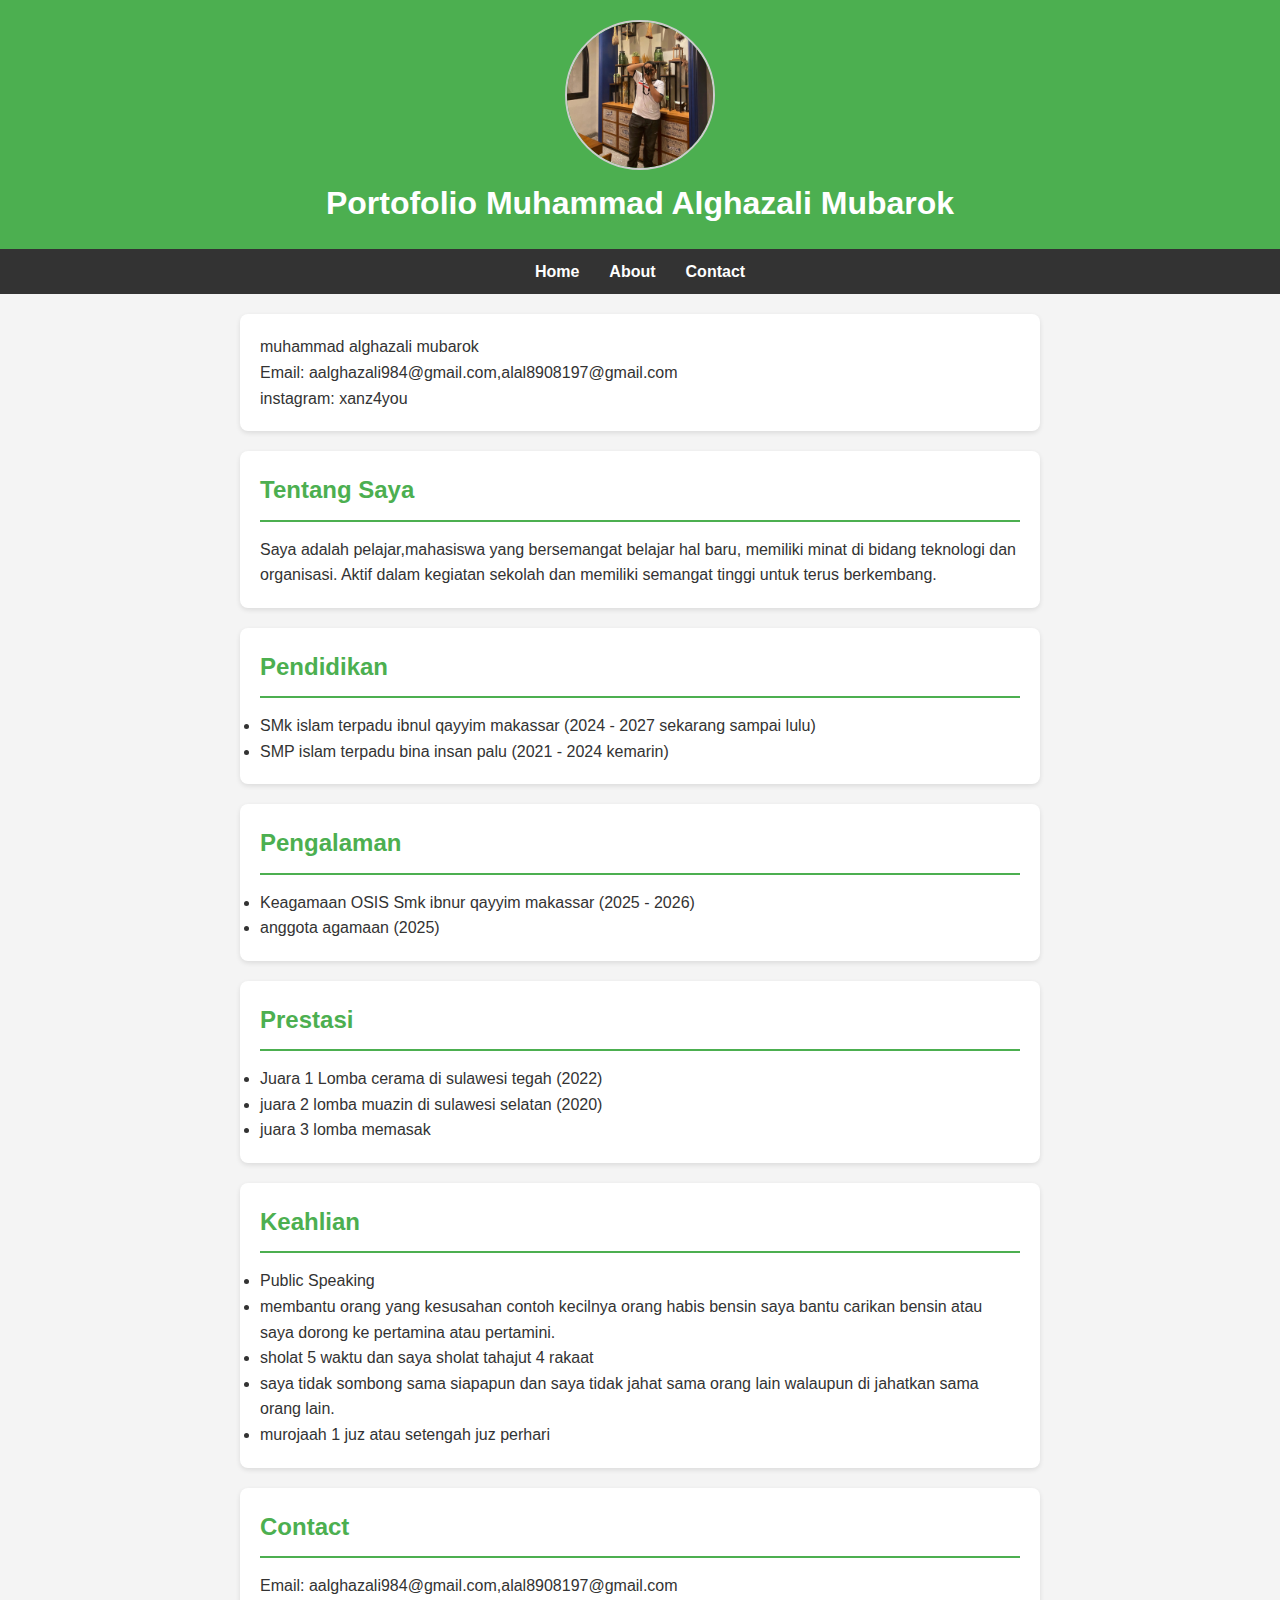
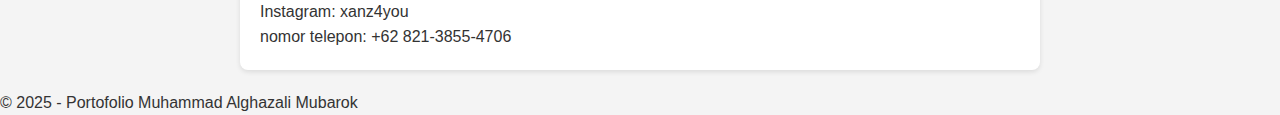
<file: index.html>
<!DOCTYPE html>
<html lang="id">
<head>
  <meta charset="UTF-8" />
  <meta name="viewport" content="width=device-width, initial-scale=1.0"/>
  <title>Portofolio Saya</title>
  <link rel="stylesheet" href="portofolio.css" />
</head>
<body>

  <header class="main-header">
  <div>
  <img class="al" src="ff.jpg" alt="">
  </div>
  <h1>Portofolio Muhammad Alghazali Mubarok</h1>
  </header> 

<nav>
  <ul class="menu">
    <li><a href="#home">Home</a></li>
    <li><a href="#about">About</a></li>
    <li><a href="#contact">Contact</a></li>
  </ul>
</nav>
  
  <section id="home">
    <header>
      </h1>muhammad alghazali mubarok</h1>
      <p>Email: aalghazali984@gmail.com,alal8908197@gmail.com</p>
      <p>instagram: xanz4you</p>
    </header>
  </section>
  
  <section id="about">
    <h2>Tentang Saya</h2>
    <p>Saya adalah pelajar,mahasiswa yang bersemangat belajar hal baru, memiliki minat di bidang teknologi dan organisasi. Aktif dalam kegiatan sekolah dan memiliki semangat tinggi untuk terus berkembang.</p>
  </section>
  
  <section>
    <h2>Pendidikan</h2>
    <ul>
      <li>SMk islam terpadu ibnul qayyim makassar (2024 - 2027 sekarang sampai lulu)</li>
      <li>SMP islam terpadu bina insan palu (2021 - 2024 kemarin)</li>
    </ul>
  </section>
  
  <section>
    <h2>Pengalaman</h2>
    <ul>
      <li>Keagamaan OSIS Smk ibnur qayyim makassar (2025 - 2026)</li>
      <li>anggota agamaan (2025)</li>
    </ul>
  </section>
  
  <section>
    <h2>Prestasi</h2>
    <ul>
      <li>Juara 1 Lomba cerama di sulawesi tegah (2022)</li>
      <li>juara 2 lomba muazin di sulawesi selatan (2020)</li>
      <li>juara 3 lomba memasak </li>
    </ul>
  </section>

  <section>
    <h2>Keahlian</h2>
    <ul>
      <li>Public Speaking</li>
      <li>membantu orang yang kesusahan contoh kecilnya orang habis bensin saya bantu carikan bensin atau saya dorong ke pertamina atau pertamini.</li>
      <li>sholat 5 waktu dan saya sholat tahajut 4 rakaat</li>
      <li>saya tidak sombong sama siapapun dan saya tidak jahat sama orang lain walaupun di jahatkan sama orang lain.</li>
      <li>murojaah 1 juz atau setengah juz perhari </li>
    </ul>
  </section>

  <section id="contact">
    <h2>Contact</h2>
    <p>Email: aalghazali984@gmail.com,alal8908197@gmail.com</p>
    <p>Instagram: xanz4you</p>
    <p>nomor telepon: +62 821-3855-4706</p>
  </section>


  <footer>
    &copy; 2025 - Portofolio Muhammad Alghazali Mubarok
  </footer>

</body>
</html>
</file>
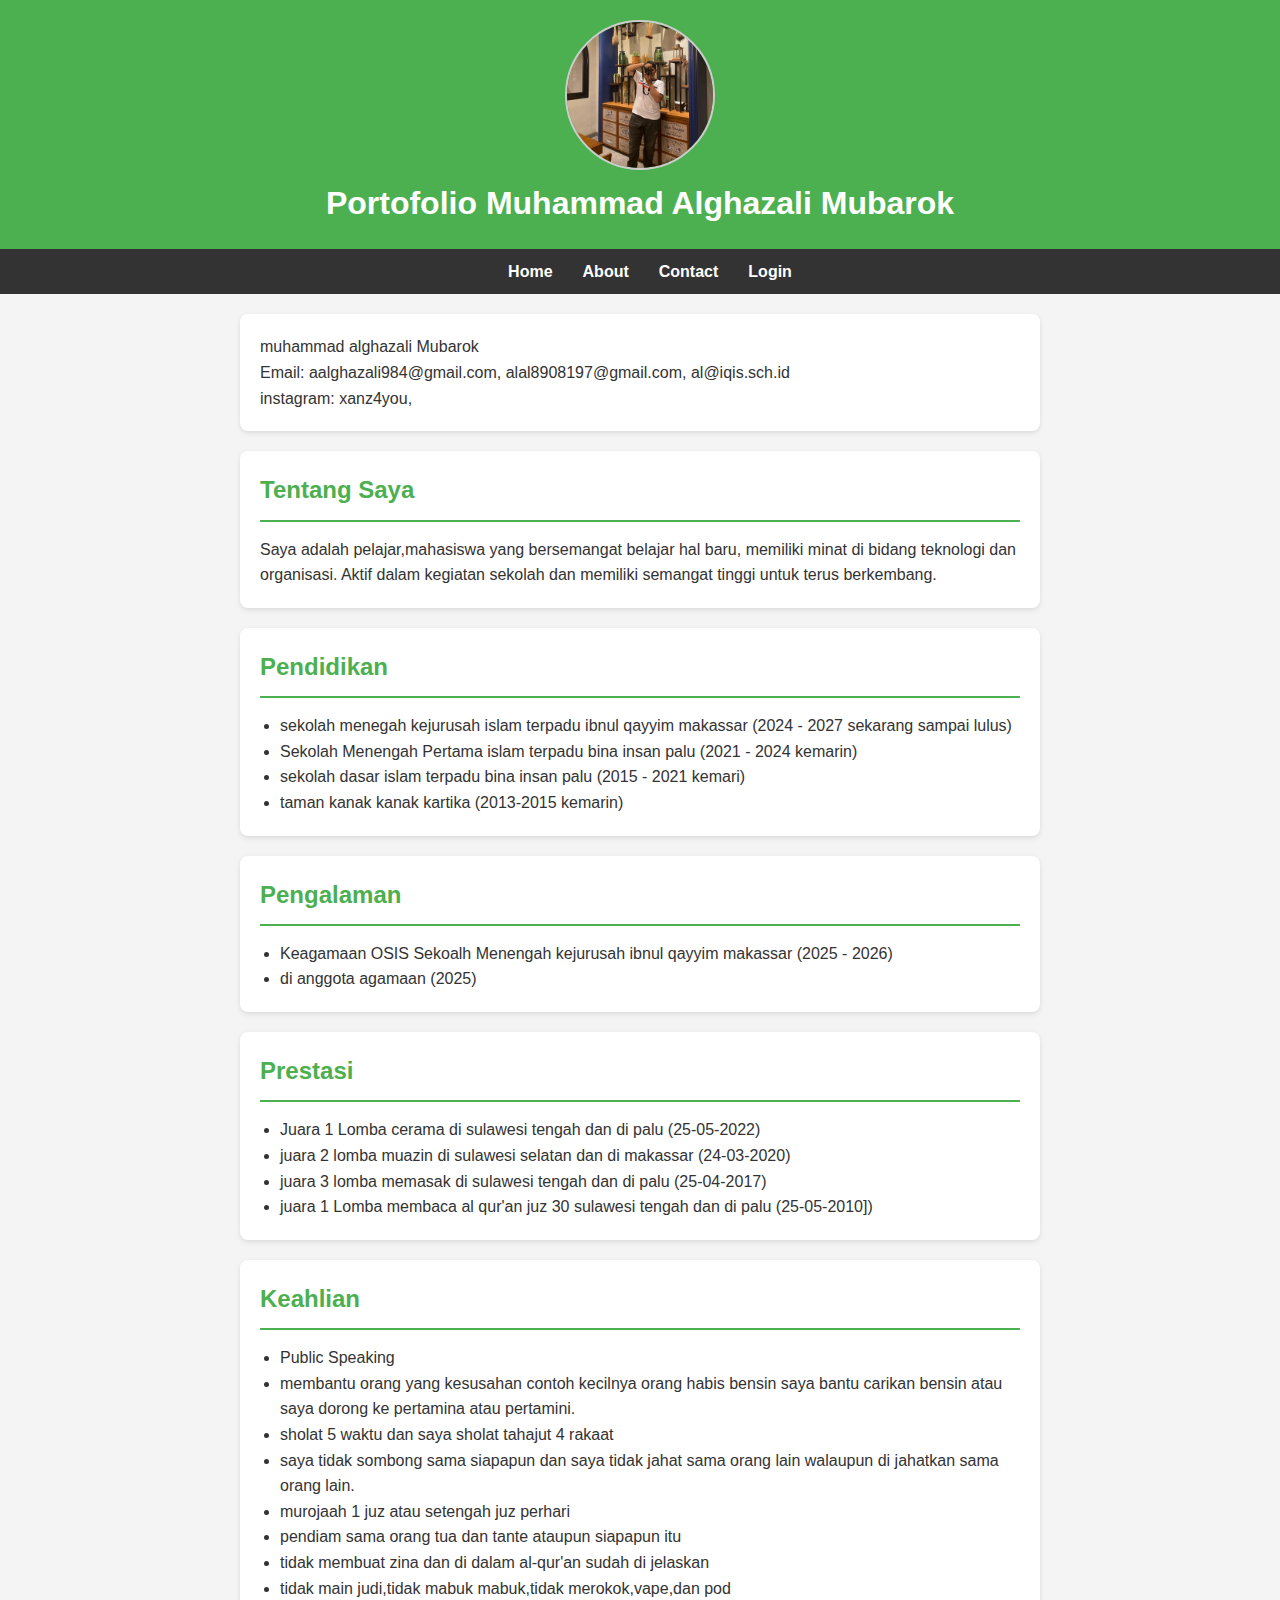
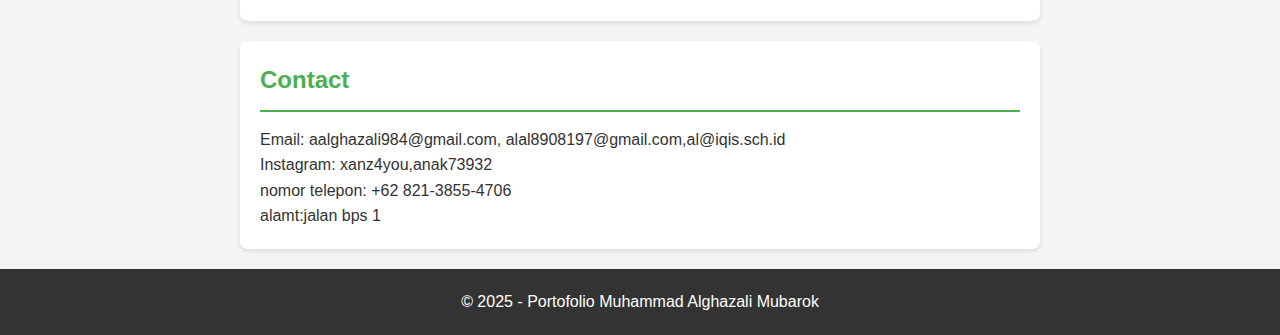
<file: al baru/index.html>
<!DOCTYPE html>
<html lang="id">
<head>
  <meta charset="UTF-8" />
  <meta name="viewport" content="width=device-width, initial-scale=1.0"/>
  <title>Portofolio Saya</title>
  <link rel="stylesheet" href="portofolio.css" />
</head>
<body>

  <header class="main-header">
  <div>
  <img class="al" src="ff.jpg" alt="">
  </div>
  <h1>Portofolio Muhammad Alghazali Mubarok</h1>
  </header> 

<nav>
  <ul class="menu">
    <li><a href="#home">Home</a></li>
    <li><a href="#about">About</a></li>
    <li><a href="#contact">Contact</a></li>
    <li><a href="login.php">Login</a></li>
  </ul>
</nav>
  
  <section id="home">
    <header>
      </h1>muhammad alghazali Mubarok </h1>
      <p>Email: aalghazali984@gmail.com, alal8908197@gmail.com, al@iqis.sch.id</p>
      <p>instagram: xanz4you,</p>
    </header>
  </section>
  
  <section id="about">
    <h2>Tentang Saya</h2>
    <p>Saya adalah pelajar,mahasiswa yang bersemangat belajar hal baru,
      memiliki minat di bidang teknologi dan organisasi. Aktif dalam
       kegiatan sekolah dan memiliki semangat tinggi untuk terus berkembang.</p>
  </section>
  
  <section>
    <h2>Pendidikan</h2>
    <ul>
      <li>sekolah menegah kejurusah islam terpadu ibnul qayyim makassar (2024 - 2027 sekarang sampai lulus) </li>
      <li>Sekolah Menengah Pertama islam terpadu bina insan palu (2021 - 2024 kemarin) </li>
      <li>sekolah dasar islam terpadu bina insan palu (2015 - 2021 kemari) </li>
      <li>taman kanak kanak kartika (2013-2015 kemarin) </li>
    </ul>
  </section>
  
  <section>
    <h2>Pengalaman</h2>
    <ul>
      <li>Keagamaan OSIS Sekoalh Menengah kejurusah ibnul qayyim makassar (2025 - 2026)</li>
      <li>di anggota agamaan (2025)</li>
    </ul>
  </section>
  
  <section>
    <h2>Prestasi</h2>
    <ul>
      <li>Juara 1 Lomba cerama di sulawesi tengah dan di palu (25-05-2022)</li>
      <li>juara 2 lomba muazin di sulawesi selatan dan di makassar (24-03-2020)</li>
      <li>juara 3 lomba memasak di sulawesi tengah dan di palu (25-04-2017)</li>
      <li>juara 1 Lomba membaca al qur'an juz 30 sulawesi tengah dan di palu (25-05-2010])</li>
    
    </ul>
  </section>

  <section>
    <h2>Keahlian</h2>
    <ul>
      <li>Public Speaking</li>
      <li>membantu orang yang kesusahan contoh kecilnya orang habis bensin saya bantu carikan bensin atau saya dorong ke pertamina atau pertamini.</li>
      <li>sholat 5 waktu dan saya sholat tahajut 4 rakaat</li>
      <li>saya tidak sombong sama siapapun dan saya tidak jahat sama orang lain walaupun di jahatkan sama orang lain.</li>
      <li>murojaah 1 juz atau setengah juz perhari </li>
      <li>pendiam sama orang tua dan tante ataupun siapapun itu</li>
      <li>tidak membuat zina dan di dalam al-qur'an sudah di jelaskan</li>
      <li>tidak main judi,tidak mabuk mabuk,tidak merokok,vape,dan pod</li>
    </ul>
  </section>

  <section id="contact">
    <h2>Contact</h2>
    <p>Email: aalghazali984@gmail.com, alal8908197@gmail.com,al@iqis.sch.id</p>
    <p>Instagram: xanz4you,anak73932</p>
    <p>nomor telepon: +62 821-3855-4706</p>
    <p>alamt:jalan bps 1</p>
  </section>


  <footer>
   <p class="footer"> &copy; 2025 - Portofolio Muhammad Alghazali Mubarok </p>
  </footer>

</body>
</html>
</file>
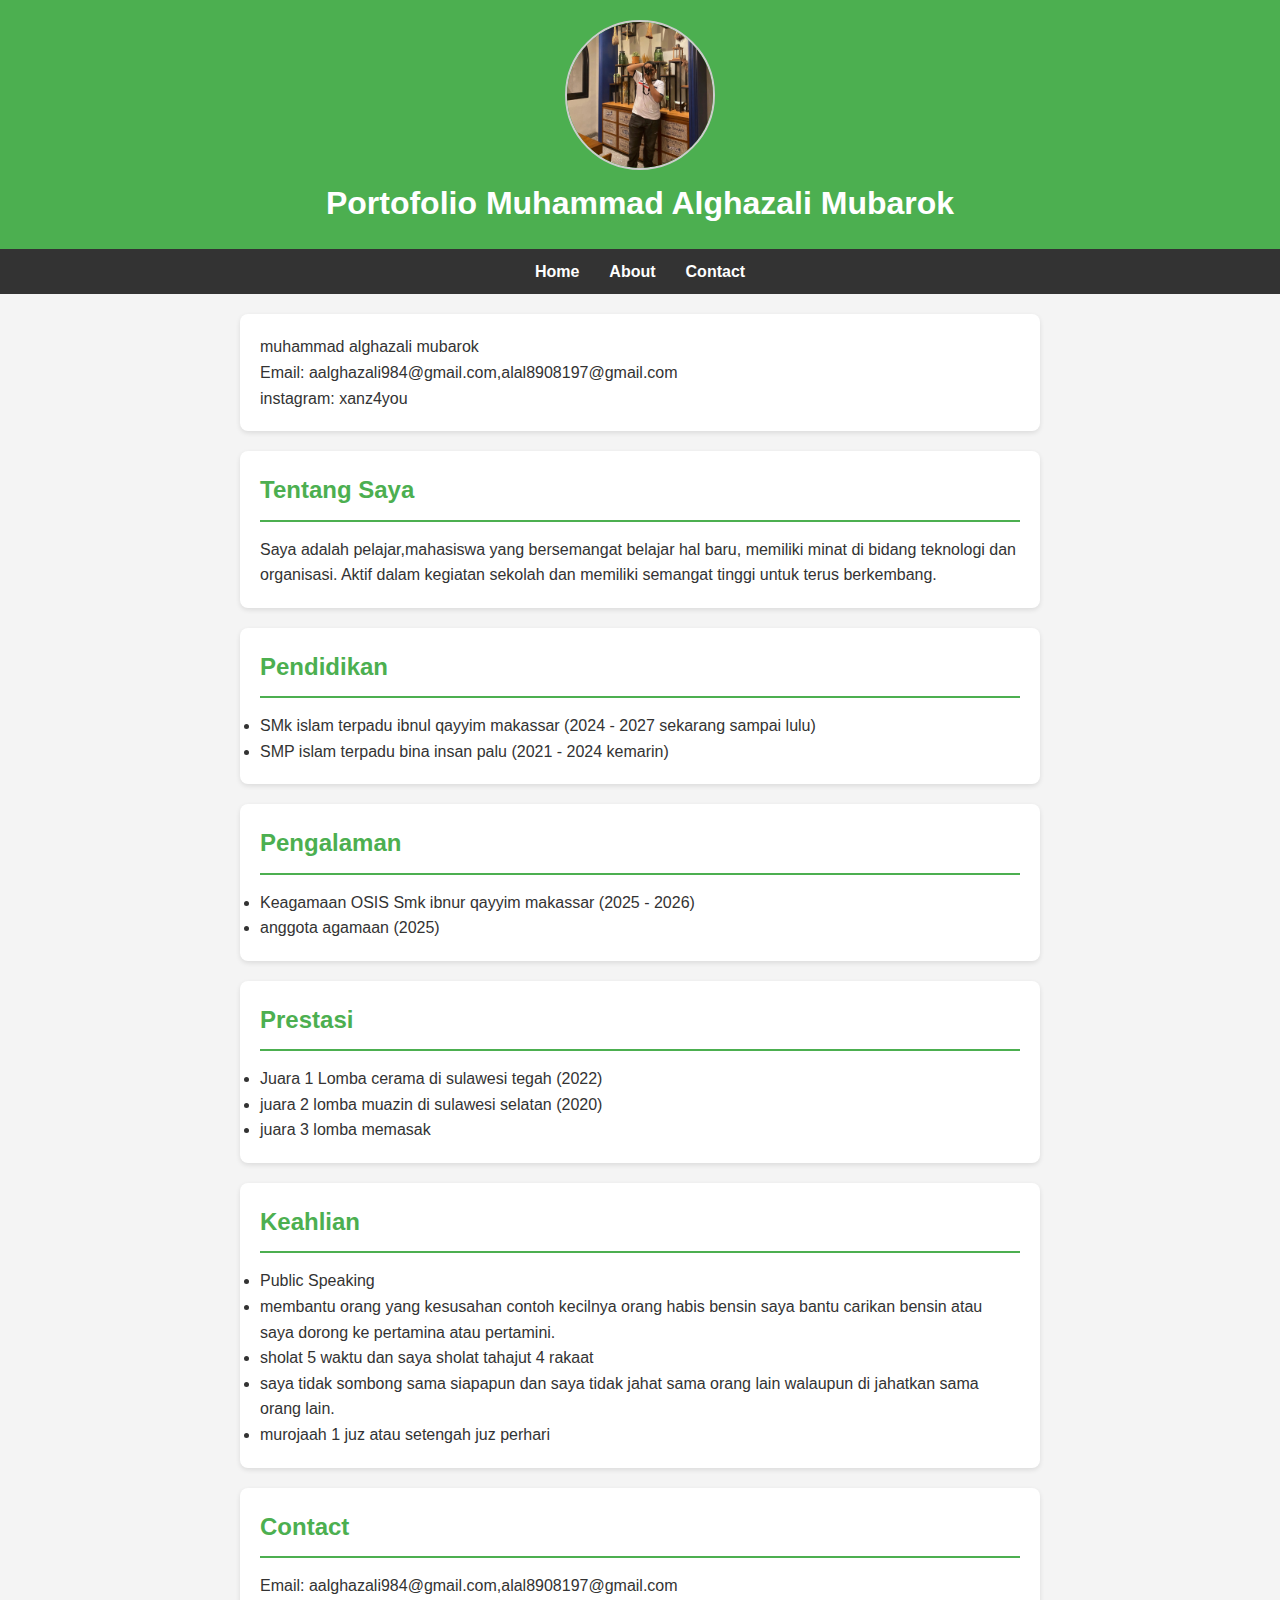
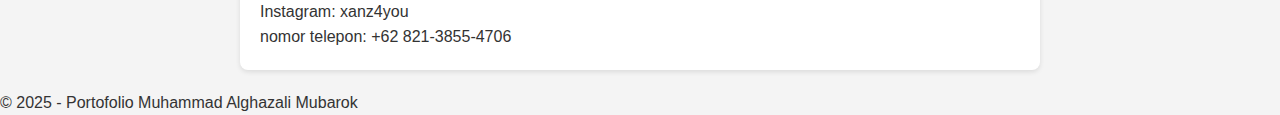
<file: al lama/index.html>
<!DOCTYPE html>
<html lang="id">
<head>
  <meta charset="UTF-8" />
  <meta name="viewport" content="width=device-width, initial-scale=1.0"/>
  <title>Portofolio Saya</title>
  <link rel="stylesheet" href="portofolio.css" />
</head>
<body>

  <header class="main-header">
  <div>
  <img class="al" src="ff.jpg" alt="">
  </div>
  <h1>Portofolio Muhammad Alghazali Mubarok</h1>
  </header> 

<nav>
  <ul class="menu">
    <li><a href="#home">Home</a></li>
    <li><a href="#about">About</a></li>
    <li><a href="#contact">Contact</a></li>
  </ul>
</nav>
  
  <section id="home">
    <header>
      </h1>muhammad alghazali mubarok</h1>
      <p>Email: aalghazali984@gmail.com,alal8908197@gmail.com</p>
      <p>instagram: xanz4you</p>
    </header>
  </section>
  
  <section id="about">
    <h2>Tentang Saya</h2>
    <p>Saya adalah pelajar,mahasiswa yang bersemangat belajar hal baru, memiliki minat di bidang teknologi dan organisasi. Aktif dalam kegiatan sekolah dan memiliki semangat tinggi untuk terus berkembang.</p>
  </section>
  
  <section>
    <h2>Pendidikan</h2>
    <ul>
      <li>SMk islam terpadu ibnul qayyim makassar (2024 - 2027 sekarang sampai lulu)</li>
      <li>SMP islam terpadu bina insan palu (2021 - 2024 kemarin)</li>
    </ul>
  </section>
  
  <section>
    <h2>Pengalaman</h2>
    <ul>
      <li>Keagamaan OSIS Smk ibnur qayyim makassar (2025 - 2026)</li>
      <li>anggota agamaan (2025)</li>
    </ul>
  </section>
  
  <section>
    <h2>Prestasi</h2>
    <ul>
      <li>Juara 1 Lomba cerama di sulawesi tegah (2022)</li>
      <li>juara 2 lomba muazin di sulawesi selatan (2020)</li>
      <li>juara 3 lomba memasak </li>
    </ul>
  </section>

  <section>
    <h2>Keahlian</h2>
    <ul>
      <li>Public Speaking</li>
      <li>membantu orang yang kesusahan contoh kecilnya orang habis bensin saya bantu carikan bensin atau saya dorong ke pertamina atau pertamini.</li>
      <li>sholat 5 waktu dan saya sholat tahajut 4 rakaat</li>
      <li>saya tidak sombong sama siapapun dan saya tidak jahat sama orang lain walaupun di jahatkan sama orang lain.</li>
      <li>murojaah 1 juz atau setengah juz perhari </li>
    </ul>
  </section>

  <section id="contact">
    <h2>Contact</h2>
    <p>Email: aalghazali984@gmail.com,alal8908197@gmail.com</p>
    <p>Instagram: xanz4you</p>
    <p>nomor telepon: +62 821-3855-4706</p>
  </section>


  <footer>
    &copy; 2025 - Portofolio Muhammad Alghazali Mubarok
  </footer>

</body>
</html>
</file>
<file: portofolio.css>
* {
  margin: 0;
  padding: 0;
  box-sizing: border-box;
}

body {
  font-family: 'Arial', sans-serif;
  line-height: 1.6;
  background-color: #4CAF50;
  color: #333;
}


nav {
  background-color: #333;
  padding: 10px 0;
}

.menu {
  list-style: none;
  display: flex;
  justify-content: center;
}


.menu a {
  color: #fff;
  text-decoration: none;
  font-weight: bold;
  transition: color 0.3s;
}

.menu a:hover {
  color: #4CAF50;
}


section {
  background-color: #4CAF50;
  margin: 20px auto;
  padding: 20px;
  max-width: 800px;
  border-radius: 8px;
  box-shadow: 0 2px 5px rgba(0,0,0,0.1);
}

section h2 {
  color: #4CAF50;
  border-bottom: 2px solid #4CAF50;
  padding-bottom: 10px;
  margin-bottom: 15px;
}


ul {
  list-style-type: disc
}

* {
  margin: 0;
  padding: 0;
  box-sizing: border-box;
}


.main-header {
  background-color: #4CAF50;
  padding: 20px;
  text-align: center;
  color: white;
  box-shadow: 0 4px 6px rgba(0,0,0,0.1);
}

.main-header h1 {
  font-size: 2em;
  margin: 0;
}

.al {
  width: 50%;
  width: 150px;       
  height: 150px; 
  border-radius: 50%; 
  object-fit: cover;  
  border: 2px solid #ccc; 
}

nav {
  background-color: #333;
  padding: 10px 0;
}

.menu {
  list-style: none;
  display: flex;
  justify-content: center;
}

.menu li {
  margin: 0 15px;
}

.menu a {
  color: #fff;
  text-decoration: none;
  font-weight: bold;
  transition: color 0.3s;
}

.menu a:hover {
  color: #4CAF50;
}

* {
  margin: 0;
  padding: 0;
  box-sizing: border-box;
}

body {
  font-family: 'Arial', sans-serif;
  line-height: 1.6;
  background-color: #f4f4f4;
  color: #333;
}


nav {
  background-color: #333;
  padding: 10px 0;
}

.menu {
  list-style: none;
  display: flex;
  justify-content: center;
}


.menu a {
  color: #fff;
  text-decoration: none;
  font-weight: bold;
  transition: color 0.3s;
}

.menu a:hover {
  color: #4CAF50;
}


section {
  background-color: white;
  margin: 20px auto;
  padding: 20px;
  max-width: 800px;
  border-radius: 8px;
  box-shadow: 0 2px 5px rgba(0,0,0,0.1);
}

section h2 {
  color: #4CAF50;
  border-bottom: 2px solid #4CAF50;
  padding-bottom: 10px;
  margin-bottom: 15px;
}


ul {
  list-style-type: disc
}

* {
  margin: 0;
  padding: 0;
  box-sizing: border-box;
}


.main-header {
  background-color: #4CAF50;
  padding: 20px;
  text-align: center;
  color: white;
  box-shadow: 0 4px 6px rgba(0,0,0,0.1);
}

.main-header h1 {
  font-size: 2em;
  margin: 0;
}

.al {
  width: 50%;
  width: 150px;       
  height: 150px; 
  border-radius: 50%; 
  object-fit: cover;  
  border: 2px solid #ccc; 
}

nav {
  background-color: #333;
  padding: 10px 0;
}

.menu {
  list-style: none;
  display: flex;
  justify-content: center;
}

.menu li {
  margin: 0 15px;
}

.menu a {
  color: #fff;
  text-decoration: none;
  font-weight: bold;
  transition: color 0.3s;
}

.menu a:hover {
  color: #4CAF50;
}
</file>
<file: al baru/portofolio.css>
* {
  margin: 0;
  padding: 0;
  box-sizing: border-box;
}

body {
  font-family: 'Arial', sans-serif;
  line-height: 1.6;
  background-color: #4CAF50;
  color: #333;
}


nav {
  background-color: #333;
  padding: 10px 0;
}

.menu {
  list-style: none;
  display: flex;
  justify-content: center;
}


.menu a {
  color: #fff;
  text-decoration: none;
  font-weight: bold;
  transition: color 0.3s;
}

.menu a:hover {
  color: #4CAF50;
}


section {
  background-color: #4CAF50;
  margin: 20px auto;
  padding: 20px;
  max-width: 800px;
  border-radius: 8px;
  box-shadow: 0 2px 5px rgba(0,0,0,0.1);
}

section h2 {
  color: #4CAF50;
  border-bottom: 2px solid #4CAF50;
  padding-bottom: 10px;
  margin-bottom: 15px;
}


ul {
  list-style-type: disc
}

* {
  margin: 0;
  padding: 0;
  box-sizing: border-box;
}


.main-header {
  background-color: #4CAF50;
  padding: 20px;
  text-align: center;
  color: white;
  box-shadow: 0 4px 6px rgba(0,0,0,0.1);
}

.main-header h1 {
  font-size: 2em;
  margin: 0;
}

.al {
  width: 50%;
  width: 150px;       
  height: 150px; 
  border-radius: 50%; 
  object-fit: cover;  
  border: 2px solid #ccc; 
}

nav {
  background-color: #333;
  padding: 10px 0;
}

.menu {
  list-style: none;
  display: flex;
  justify-content: center;
}

.menu li {
  margin: 0 15px;
}

.menu a {
  color: #fff;
  text-decoration: none;
  font-weight: bold;
  transition: color 0.3s;
}

.menu a:hover {
  color: #4CAF50;
}

* {
  margin: 0;
  padding: 0;
  box-sizing: border-box;
}

body {
  font-family: 'Arial', sans-serif;
  line-height: 1.6;
  background-color: #f4f4f4;
  color: #333;
}


nav {
  background-color: #333;
  padding: 10px 0;
}

.menu {
  list-style: none;
  display: flex;
  justify-content: center;
}


.menu a {
  color: #fff;
  text-decoration: none;
  font-weight: bold;
  transition: color 0.3s;
}

.menu a:hover {
  color: #4CAF50;
}


section {
  background-color: white;
  margin: 20px auto;
  padding: 20px;
  max-width: 800px;
  border-radius: 8px;
  box-shadow: 0 2px 5px rgba(0,0,0,0.1);
}

section h2 {
  color: #4CAF50;
  border-bottom: 2px solid #4CAF50;
  padding-bottom: 10px;
  margin-bottom: 15px;
}


ul {
  list-style-type: disc;
  padding-left: 20px;
}

* {
  margin: 0;
  padding: 0;
  box-sizing: border-box;
}


.main-header {
  background-color: #4CAF50;
  padding: 20px;
  text-align: center;
  color: white;
  box-shadow: 0 4px 6px rgba(0,0,0,0.1);
}

.main-header h1 {
  font-size: 2em;
  margin: 0;
}

.al {
  width: 50%;
  width: 150px;       
  height: 150px; 
  border-radius: 50%; 
  object-fit: cover;  
  border: 2px solid #ccc; 
}

nav {
  background-color: #333;
  padding: 10px 0;
}

.menu {
  list-style: none;
  display: flex;
  justify-content: center;
}

.menu li {
  margin: 0 15px;
}

.menu a {
  color: #fff;
  text-decoration: none;
  font-weight: bold;
  transition: color 0.3s;
}

.menu a:hover {
  color: #4CAF50;
}

.footer {
  text-align: center;
  padding: 20px;
  background-color: #333;
  color: white;
  position: relative;
  bottom: 0;
  width: 100%;
  
}
</file>
<file: al lama/portofolio.css>
* {
  margin: 0;
  padding: 0;
  box-sizing: border-box;
}

body {
  font-family: 'Arial', sans-serif;
  line-height: 1.6;
  background-color: #4CAF50;
  color: #333;
}


nav {
  background-color: #333;
  padding: 10px 0;
}

.menu {
  list-style: none;
  display: flex;
  justify-content: center;
}


.menu a {
  color: #fff;
  text-decoration: none;
  font-weight: bold;
  transition: color 0.3s;
}

.menu a:hover {
  color: #4CAF50;
}


section {
  background-color: #4CAF50;
  margin: 20px auto;
  padding: 20px;
  max-width: 800px;
  border-radius: 8px;
  box-shadow: 0 2px 5px rgba(0,0,0,0.1);
}

section h2 {
  color: #4CAF50;
  border-bottom: 2px solid #4CAF50;
  padding-bottom: 10px;
  margin-bottom: 15px;
}


ul {
  list-style-type: disc
}

* {
  margin: 0;
  padding: 0;
  box-sizing: border-box;
}


.main-header {
  background-color: #4CAF50;
  padding: 20px;
  text-align: center;
  color: white;
  box-shadow: 0 4px 6px rgba(0,0,0,0.1);
}

.main-header h1 {
  font-size: 2em;
  margin: 0;
}

.al {
  width: 50%;
  width: 150px;       
  height: 150px; 
  border-radius: 50%; 
  object-fit: cover;  
  border: 2px solid #ccc; 
}

nav {
  background-color: #333;
  padding: 10px 0;
}

.menu {
  list-style: none;
  display: flex;
  justify-content: center;
}

.menu li {
  margin: 0 15px;
}

.menu a {
  color: #fff;
  text-decoration: none;
  font-weight: bold;
  transition: color 0.3s;
}

.menu a:hover {
  color: #4CAF50;
}

* {
  margin: 0;
  padding: 0;
  box-sizing: border-box;
}

body {
  font-family: 'Arial', sans-serif;
  line-height: 1.6;
  background-color: #f4f4f4;
  color: #333;
}


nav {
  background-color: #333;
  padding: 10px 0;
}

.menu {
  list-style: none;
  display: flex;
  justify-content: center;
}


.menu a {
  color: #fff;
  text-decoration: none;
  font-weight: bold;
  transition: color 0.3s;
}

.menu a:hover {
  color: #4CAF50;
}


section {
  background-color: white;
  margin: 20px auto;
  padding: 20px;
  max-width: 800px;
  border-radius: 8px;
  box-shadow: 0 2px 5px rgba(0,0,0,0.1);
}

section h2 {
  color: #4CAF50;
  border-bottom: 2px solid #4CAF50;
  padding-bottom: 10px;
  margin-bottom: 15px;
}


ul {
  list-style-type: disc
}

* {
  margin: 0;
  padding: 0;
  box-sizing: border-box;
}


.main-header {
  background-color: #4CAF50;
  padding: 20px;
  text-align: center;
  color: white;
  box-shadow: 0 4px 6px rgba(0,0,0,0.1);
}

.main-header h1 {
  font-size: 2em;
  margin: 0;
}

.al {
  width: 50%;
  width: 150px;       
  height: 150px; 
  border-radius: 50%; 
  object-fit: cover;  
  border: 2px solid #ccc; 
}

nav {
  background-color: #333;
  padding: 10px 0;
}

.menu {
  list-style: none;
  display: flex;
  justify-content: center;
}

.menu li {
  margin: 0 15px;
}

.menu a {
  color: #fff;
  text-decoration: none;
  font-weight: bold;
  transition: color 0.3s;
}

.menu a:hover {
  color: #4CAF50;
}
</file>
